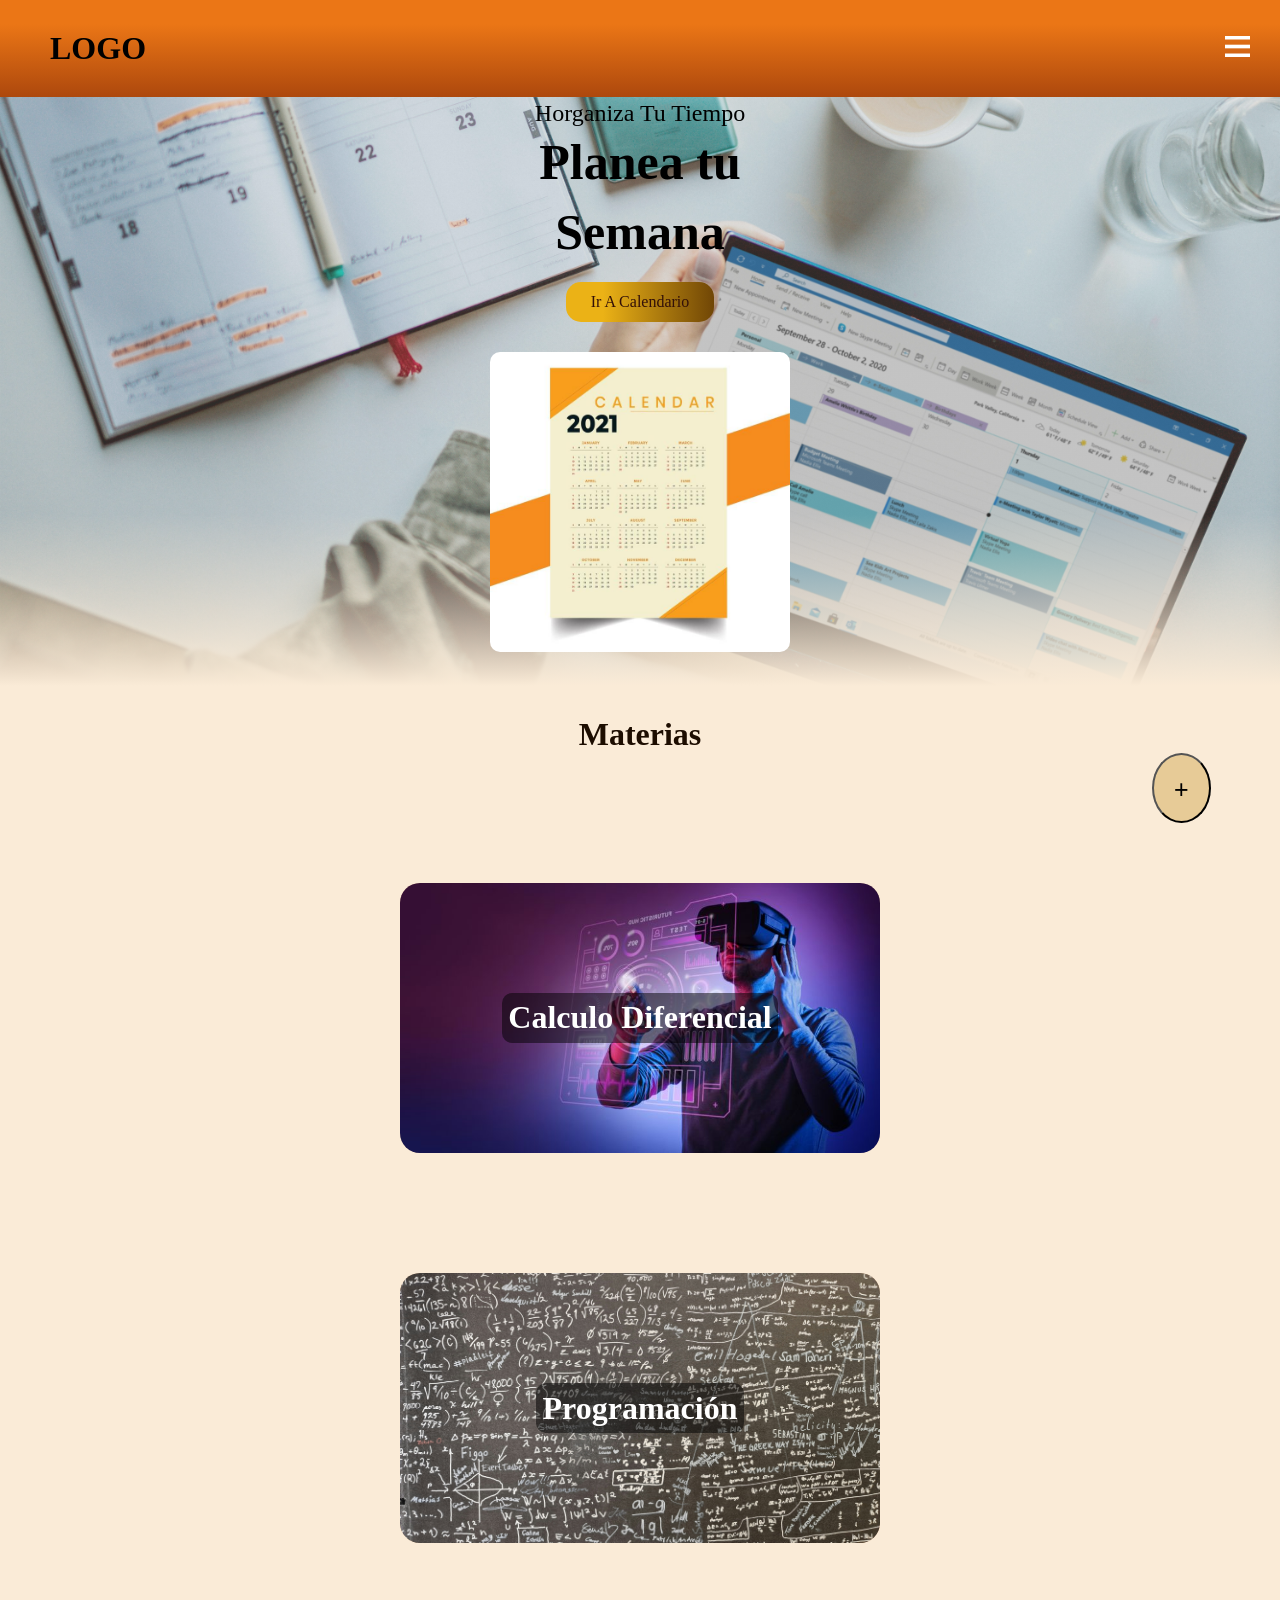
<file: Pagina de encuesta corte 3/index.html>
<!DOCTYPE html>
<html lang="en">
<head>
    <meta charset="UTF-8">
    <meta name="viewport" content="width=device-width, initial-scale=1.0">
    <title>Document</title>
    <link rel="stylesheet" href="style.css">
</head>
<body>
    <header class="header">
        <div class="menu container">
            <h1>LOGO</h1>
            <input type="checkbox" id="menu" />
            <label for="menu">
                <img src="img/menu.png" class="menu-icono" alt="">
            </label>
            <nav class="navbar">
                <ul>
                    <li><a href="#" class="active">INICIO</a></li>
                    <li><a href="#">MENU</a></li>
                    <li><a href="#">CONVENIOS</a></li>      
                    <li><a href="#">ENCUENTRANOS</a></li> 
                    <li><a href="#">TRABAJA CON NOSOTROS</a></li> 
                    <li><a href="#">CONTACTO</a></li>     
                </ul>

            </nav>
        </div>

        <div class="header-content container">
            <div class="header-txt">
                <span>Horganiza tu tiempo</span>
                <h1>Planea tu <br> Semana</h1>
                <a href="#" class="btn-1">Ir a calendario</a>
            </div>
            <div class="header-img">
                <img src="img/calender.jpg" alt="">
            </div>
        </div>
    </header>

    <h1 class="titulo-clases">Materias</h1>
    <button class="bton">+</button>

    <div class="clases">
        
        <div class="clase">
            <a href="materia.html">
                <img src="img/1.jpg" alt="">
            </a>
            <h1>Calculo Diferencial</h1>
        </div>
        <div class="clase">
            <a href="materia.html">
                <img src="img/2.jpg" alt="">
            </a>
            <h1>Programación</h1>
        </div>
    </div>
</body>
</html>
</file>
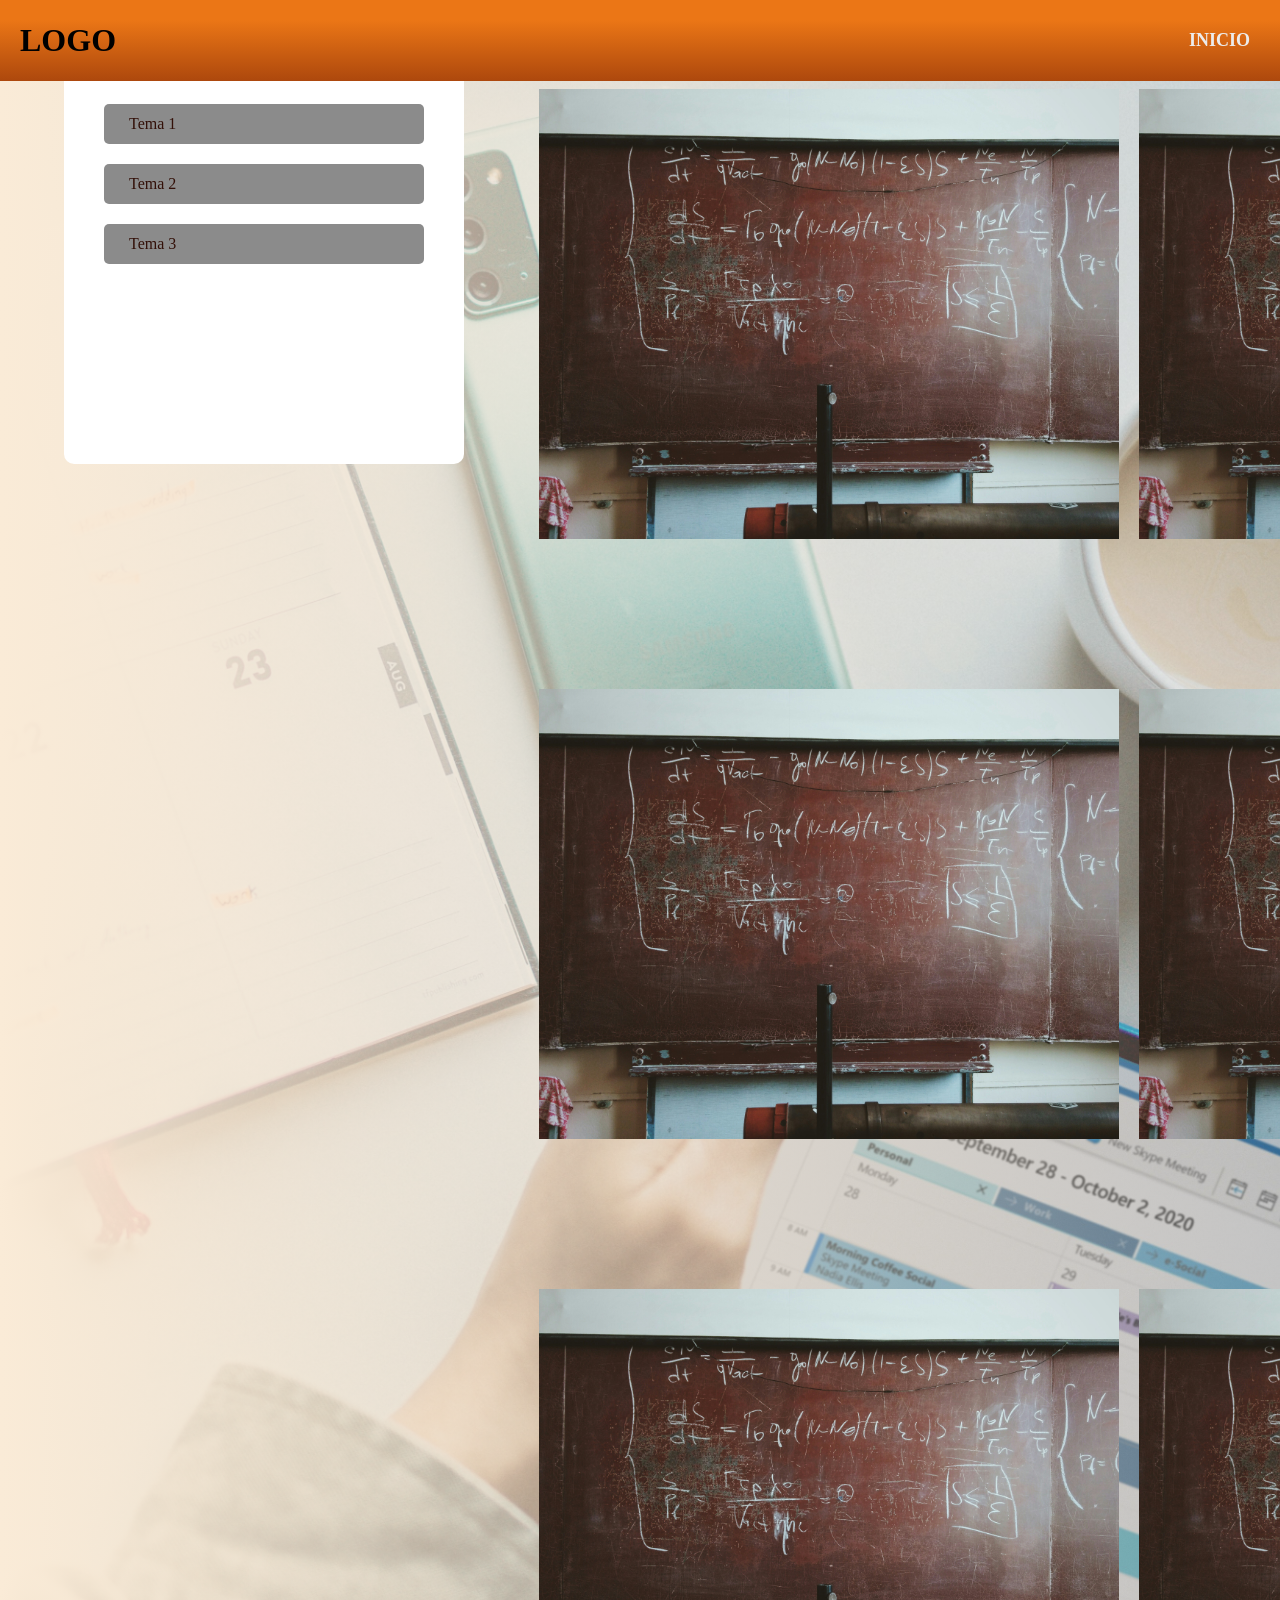
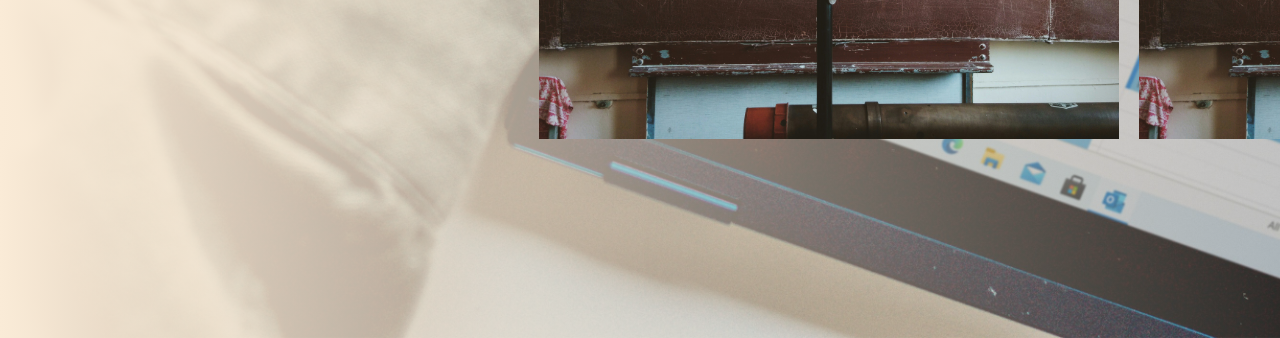
<file: Pagina de encuesta corte 3/materia.html>
<!DOCTYPE html>
<html lang="en">
<head>
    <meta charset="UTF-8">
    <meta name="viewport" content="width=device-width, initial-scale=1.0">
    <title>Document</title>
    <link rel="stylesheet" href="style2.css">
</head>
<body>
    <header class="header">
        <div class="menu container">
            <h1>LOGO</h1>
            <input type="checkbox" id="menu" />
            <label for="menu">
                <img src="img/menu.png" class="menu-icono" alt="">
            </label>
            <nav class="navbar">
                <ul>
                    <li><a href="index.html" class="active">INICIO</a></li>
                </ul>

            </nav>
        </div>

        <div class="contenedor">
            <div class="temas">
                <a href="tema.html" class="btn-1">Tema 1</a>
                <a href="tema.html" class="btn-1">Tema 2</a>
                <a href="tema.html" class="btn-1">Tema 3</a>
            </div>
            <div class="row">
                <div class="colunm">
                    <div class="zoom-container">
                        <img id="zoomImage" src="img/tablero.jpg" alt="" class="zoomImage">
                    </div>
                    <div class="zoom-container">
                        <img id="zoomImage" src="img/tablero.jpg" alt="" class="zoomImage">
                    </div>
                    <div class="zoom-container">
                        <img id="imagenZoom" src="img/tablero.jpg" alt="" class="zoomImage">
                    </div>
                </div>
                <div class="colunm">
                    <div class="zoom-container">
                        <img id="imagenZoom" src="img/tablero.jpg" alt="" class="zoomImage">
                    </div>
                    <div class="zoom-container">
                        <img id="imagenZoom" src="img/tablero.jpg" alt="" class="zoomImage">
                    </div>
                    <div class="zoom-container">
                        <img id="imagenZoom" src="img/tablero.jpg" alt="" class="zoomImage">
                    </div>
                </div>

            </div>
        </div>
    </header>


    <script type="module" src="zoom.js"></script>
</body>
</html>
</file>
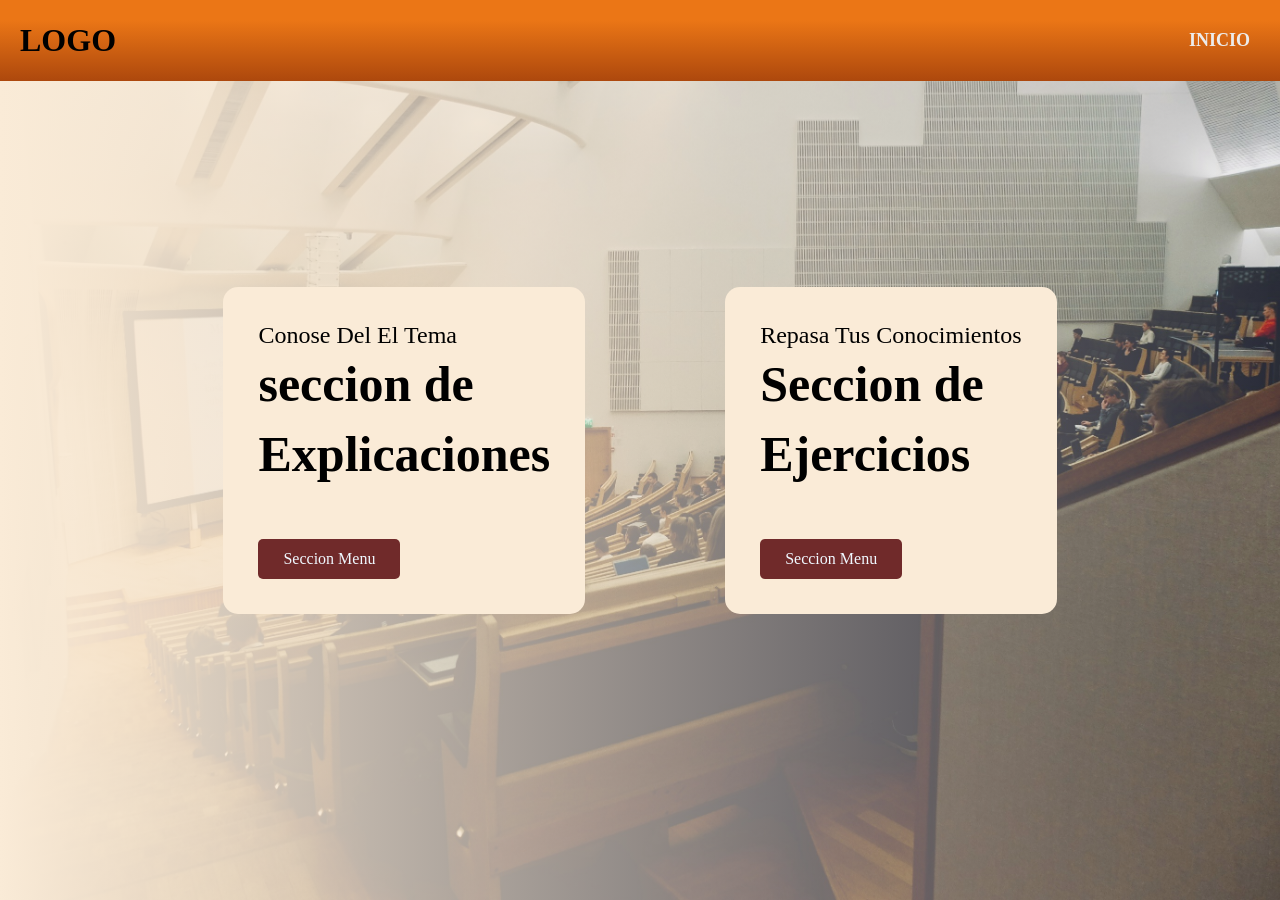
<file: Pagina de encuesta corte 3/tema.html>
<!DOCTYPE html>
<html lang="en">
<head>
    <meta charset="UTF-8">
    <meta name="viewport" content="width=device-width, initial-scale=1.0">
    <title>Document</title>
    <link rel="stylesheet" href="style3.css">
</head>
<body>
    <header class="header">
        <div class="menu container">
            <h1>LOGO</h1>
            <input type="checkbox" id="menu" />
            <label for="menu">
                <img src="img/menu.png" class="menu-icono" alt="">
            </label>
            <nav class="navbar">
                <ul>
                    <li><a href="index.html" class="active">INICIO</a></li>  
                </ul>
            </nav>
        </div>

        <div class="header-content container">
            <div class="header-txt">
                <span>Conose del el tema</span>
                <h1>seccion de<br> Explicaciones</h1>
                <a href="Explicaciones.html" class="btn-1">Seccion menu</a>
            </div>
            <div class="header-txt">
                <span>Repasa tus conocimientos</span>
                <h1>Seccion de<br> Ejercicios</h1>
                <a href="ejercicios.html" class="btn-1">Seccion menu</a>
            </div>
        </div>
    </header>

</body>
</html>
</file>
<file: Pagina de encuesta corte 3/style.css>
*{
    margin: 0;
    padding: 0;
    box-sizing: border-box;
    text-decoration: none;
    list-style: none;
}
body{
    background-color: rgb(250, 235, 215);
}
.container{
    max-width: 100%;
    margin: 0 auto;
}
.header{
    background-image: linear-gradient(
        rgba(196, 196, 196, 0.2) 75%,
        rgba(250, 235, 215, 1)100%
    ), 
    url(img/calendario.jpg);
    background-position: center bottom;
    background-repeat: no-repeat;
    background-size: cover;
    display: flex;
    align-items: center;
    min-height: 80vh;
}

.menu{
    position: absolute;
    top: 0;
    left: 0;
    right: 0;
    display: flex;
    align-items: center;
    justify-content: space-between;
    background: linear-gradient(
        180deg,
        rgb(235, 118, 22) 25%,
        rgb(173, 72, 13) 100%
    );
}
.menu h1{
    margin-left: 20px;
}

.menu .navbar ul li {
    position: relative;
    float: left;
}

.menu .navbar ul li a {
    font-size: 18px;
    padding: 20px;
    color: rgb(236, 236, 236);
    display: block;
    font-weight: 600;
    margin: 10px;
    border-radius: 10px;
}

.menu .navbar ul li a:hover {
    color: brown;
    background: linear-gradient(
        0deg,
        rgb(255, 193, 142) 25%,
        rgb(212, 119, 65) 100%
    );
}

#menu {
    display: none;
}

.menu-icono {
    width: 25px;
}
.menu label {
    cursor: pointer;
    display: none;
}





.header-content {
    display: flex;
    align-items: center;
}
.header-txt {
    width: 50%;
}
.header-txt span {
    font-size: 24px;
    color:black;
    text-transform: capitalize;
}
.header-txt h1 {
    font-size: 50px;
    line-height: 70px;
    color: black;
    margin-bottom: 50px;

}
.btn-1 {
    display: inline-block;
    padding: 11px 25px;
    text-transform: capitalize;
    color: rgb(51, 16, 8);
    background: linear-gradient(
        90deg,
        rgb(235, 178, 22) 25%,
        rgb(112, 70, 6) 100%
    );
    border-radius: 15px;
}
.header-img {
    width: 50%;
}
.header-img img {
    height: 500px;
    width: 600px;
    border-radius: 10px;
}

.titulo-clases{
    margin-top: 30px;
    text-align: center;
    color: #1d0d00;
    border-inline-start: #1d0d00;
}

.bton{
    height:70px;
    font-size: 25px;
    margin-left: 90%;
    padding: 20px;
    background-color: #e7cb97;
    border-radius: 50%;
}

.clases {
    margin: 0;
    padding: 0;
    display: flex;
    align-items: center;
    align-content: center;
    flex-wrap: nowrap;
    flex-direction: row;
    justify-content: center;
    margin-bottom: 90px;
}
.clase {
    display: flex;
    background-color: #f1c9a7;
    border-radius: 20px;
    margin: 60px;
    align-content: center;
    align-items: center;
    justify-content: center;
}
.clase img{
    width: 480px;
    height: 50%;
    display: block;
    border-radius: 20px;
}

.clase h1{
    padding: 0.5%;
    position: absolute;
    color: white;
    background-color: rgba(0, 0, 0, 0.5);
    border-radius: 10px;
}




@media(max-width:1291px){

    .menu {
        padding: 30px;
    }
    .menu label{
        display: initial;
    }
    .menu .navbar {
        position: absolute;
        top: 100%;
        left: 0;
        right: 0;
        background-color: #291102;
        display: none;
    }
    .menu .navbar ul li a {
        color: #f3a876;
    }

    .menu .navbar ul li {
        width: 100%;
    }
    .menu .navbar ul li :hover{
        background-color: #e6aa79;
    }
    #menu:checked ~ .navbar {
        display: initial;
    }
    .header{
        min-height: 0vh;

    }
    .header-content{
        flex-direction: column;
        padding: 100px 30px 30px 30px;
    }
    .header-txt{
        width: 100%;
        text-align: center;
        margin-bottom: 30px;
    }
    .header-txt h1 {
        margin-bottom: 15px;
    }
    .header-img {
        width: 300px;
    }
    .header-img img {
        width: 300px;
        height: 300px;
    }
    .clases{
        flex-direction: column;
    }
}
@media(max-width: 500px) {
    .header{
        width: 500px;
    }
    .menu{
        position:fixed;
        width:500px;
    }
    .clase img{
        width: 300px;
        align-items: center;
        align-content: center;
        display: flex;
        align-content: flex-start;
        flex-wrap: wrap;
        justify-content: center;
        align-items: center;
    }
}
@media(max-width:300px){
    .clases {
        margin: 20px;
        padding: 0;
        display: flex;
        align-content: flex-start;
        flex-wrap: wrap;
        justify-content: center;
        align-items: center;
    }
}
</file>
<file: Pagina de encuesta corte 3/style2.css>
*{
    margin: 0;
    padding: 0;
    box-sizing: border-box;
    text-decoration: none;
    list-style: none;
}
body{
    background-color: rgb(250, 235, 215);
}
.container{
    max-width: 100%;
    margin: 0 auto;
}
.header{
    background-image: linear-gradient(
        270deg,
        rgba(196, 196, 196, 0.2) 0%,
        rgba(250, 235, 215, 1)100%
    ), 
    url(img/calendario.jpg);
    background-position: center bottom;
    background-repeat: no-repeat;
    background-size: cover;
    display: flex;
    align-items: center;
    min-height: 100vh;
}

.menu{
    position: absolute;
    top: 0;
    left: 0;
    right: 0;
    display: flex;
    align-items: center;
    justify-content: space-between;
    background: linear-gradient(
        180deg,
        rgb(235, 118, 22) 25%,
        rgb(173, 72, 13) 100%
    );
}
.menu h1{
    margin-left: 20px;
}

.menu .navbar ul li {
    position: relative;
    float: left;
}

.menu .navbar ul li a {
    font-size: 18px;
    padding: 20px;
    color: rgb(236, 236, 236);
    display: block;
    font-weight: 600;
    margin: 10px;
    border-radius: 10px;
}

.menu .navbar ul li a:hover {
    color: brown;
    background: linear-gradient(
        0deg,
        rgb(255, 193, 142) 25%,
        rgb(212, 119, 65) 100%
    );
}

#menu {
    display: none;
}

.menu-icono {
    width: 25px;
}
.menu label {
    cursor: pointer;
    display: none;
}





.header-content {
    display: flex;
    align-items: center;
}
.header-txt {
    width: 50%;
}
.header-txt span {
    font-size: 24px;
    color:black;
    text-transform: capitalize;
}
.header-txt h1 {
    font-size: 50px;
    line-height: 70px;
    color: black;
    margin-bottom: 50px;

}
.btn-1 {
    display: inline-block;
    padding: 11px 25px;
    text-transform: capitalize;
    color: rgb(51, 16, 8);
    background-color: rgb(139, 139, 139);
    border-radius: 5px;
}
.header-img {
    width: 50%;
}
.header-img img {
    height: 500px;
    width: 600px;
    border-radius: 10px;
}


.temas{
    background-color: rgb(255, 255, 255);
    width: 400px;
    height: 400px;
    display: flex;
    flex-direction: column;
    border-radius: 10px;
    padding: 30px;
    margin-right:50px;
}

.contenedor a{
    margin: 10px;
}

.contenedor{
    margin: 5%;
    padding: 0%;
    display: flex;
}
.contenedor img{
    margin: 20px;
    width: 600px;
    height: auto;
}

.row{
    display: flex;
    padding: 5px;
    width: 40%;
}
.column{
    flex: 25%;
    padding: 15px;
}

.zoom-container {
    width: 600px;
    height: 600px;
    overflow: hidden;
    position: relative;
}

.zoomImage {
  width: 100%;
  height: 100%;
  object-fit: cover;
  transition: transform 0.1s ease;
  transform-origin: center center;
}

@media(max-width:500px){
    .contenedor{
        flex-direction: column;
    }
    .temas{
        margin-top: 70px;
    }
    .zoom-container{
        width: 400px;
        height: 300px;
    }
    .row{
        flex-direction: column;
    }
    .contenedor img{
        margin: 20px;
        width: 400px;
        height: auto;
    }
}
@media(max-width:400px){
    .temas{
        width: 270px;
    }
    .zoom-container{
        width: 270px;
        height: 230px;
    }
    .row{
        flex-direction: column;
    }
    .contenedor img{
        margin: 20px;
        width: 270px;
        height: auto;
    }
}
</file>
<file: Pagina de encuesta corte 3/style3.css>
*{
    margin: 0;
    padding: 0;
    box-sizing: border-box;
    text-decoration: none;
    list-style: none;
}
body{
    background-color: rgb(250, 235, 215);
}
.container{
    max-width: 100%;
    margin: 0 auto;
}
.header{
    background-image: linear-gradient(
        270deg,
        rgba(196, 196, 196, 0.2) 0%,
        rgba(250, 235, 215, 1)100%
    ), 
    url(img/fondotemas.jpg);
    background-position: center bottom;
    background-repeat: no-repeat;
    background-size: cover;
    display: flex;
    align-items: center;
    min-height: 100vh;
}

.menu{
    position: absolute;
    top: 0;
    left: 0;
    right: 0;
    display: flex;
    align-items: center;
    justify-content: space-between;
    background: linear-gradient(
        180deg,
        rgb(235, 118, 22) 25%,
        rgb(173, 72, 13) 100%
    );
}
.menu h1{
    margin-left: 20px;
}

.menu .navbar ul li {
    position: relative;
    float: left;
}

.menu .navbar ul li a {
    font-size: 18px;
    padding: 20px;
    color: rgb(236, 236, 236);
    display: block;
    font-weight: 600;
    margin: 10px;
    border-radius: 10px;
}

.menu .navbar ul li a:hover {
    color: brown;
    background: linear-gradient(
        0deg,
        rgb(255, 193, 142) 25%,
        rgb(212, 119, 65) 100%
    );
}

#menu {
    display: none;
}

.menu-icono {
    width: 25px;
}
.menu label {
    cursor: pointer;
    display: none;
}





.header-content {
    display: flex;
    align-items: center;
}
.header-txt {
    margin: 70px;
    width: 500%;
    background-color: antiquewhite;
    padding: 35px;
    border-radius: 15px;
}
.header-txt a{
    color: aliceblue;
}
.header-txt span {
    font-size: 24px;
    color:black;
    text-transform: capitalize;
}
.header-txt h1 {
    font-size: 50px;
    line-height: 70px;
    color: black;
    margin-bottom: 50px;

}
.btn-1 {
    display: inline-block;
    padding: 11px 25px;
    text-transform: capitalize;
    color: rgb(51, 16, 8);
    background-color: rgb(112, 42, 42);
    border-radius: 5px;
}
.header-img {
    width: 50%;
}
.header-img img {
    height: 500px;
    width: 600px;
    border-radius: 10px;
}

@media(max-width:400px){
    .header-content{
        flex-direction: column;
    }
    .header-txt{
        width: 90%;
        height: 90%;
    }
    .header-txt span {
    font-size: 14px;
    }
    .header-txt h1 {
        font-size: 30px;
        line-height: 50px;
    }
}
@media(max-width:270px){
    .header-content{
        flex-direction: column;
    }
    .header-txt{
        width: 90%;
        height: 90%;
    }
    .header-txt span {
    font-size: 10px;
    }
    .header-txt h1 {
        font-size: 20px;
        line-height: 50px;
    }
}
</file>
